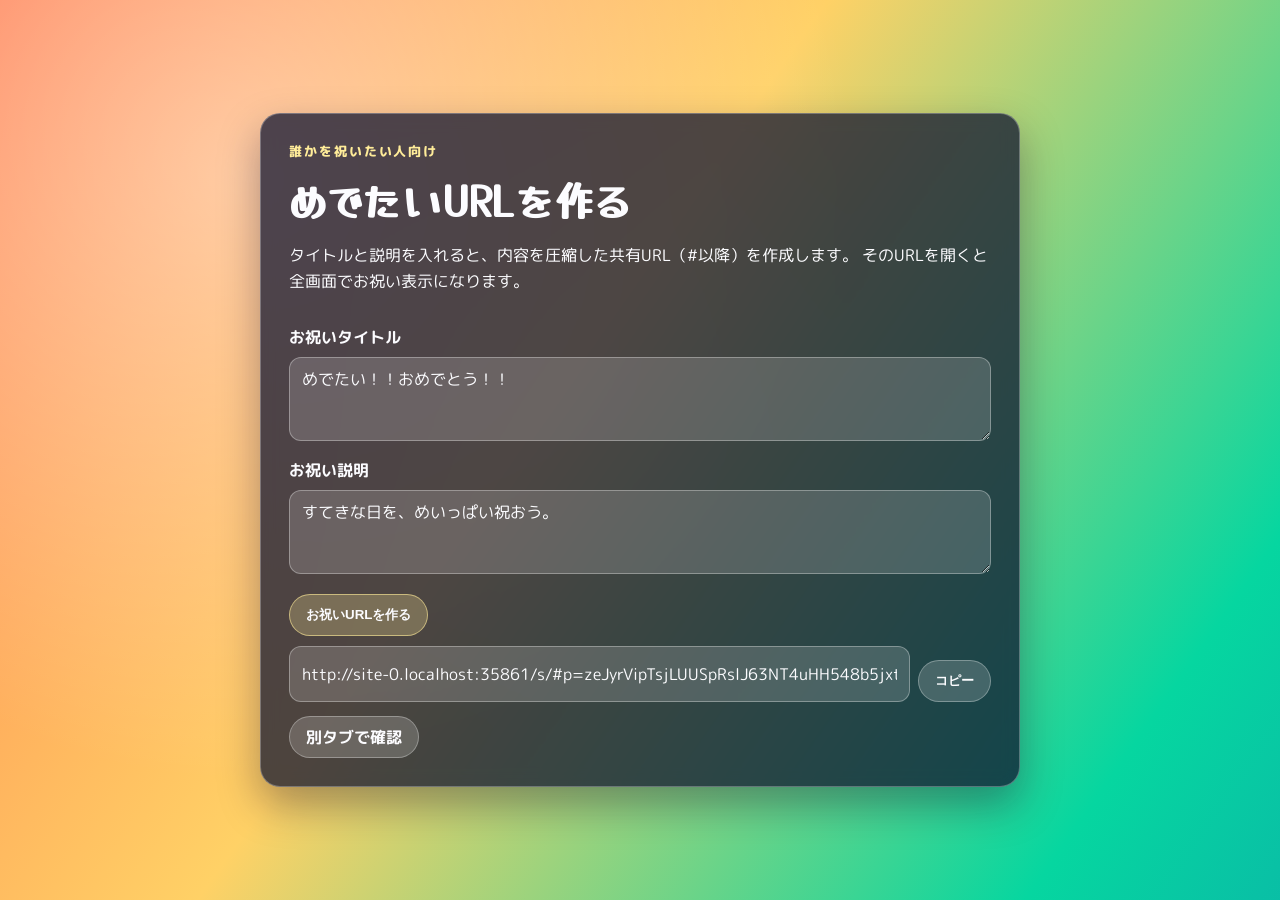
<file: index.html>
<!doctype html>
<html lang="ja">
  <head>
    <meta charset="UTF-8" />
    <meta name="viewport" content="width=device-width, initial-scale=1.0" />
    <title>おめでとう！</title>
    <meta name="description" content="あなたにおめでとうを伝えたい！" />
    <meta property="og:type" content="website" />
    <meta property="og:title" content="おめでとう！" />
    <meta property="og:description" content="あなたにおめでとうを伝えたい！" />
    <meta name="twitter:card" content="summary" />
    <meta name="twitter:title" content="おめでとう！" />
    <meta name="twitter:description" content="あなたにおめでとうを伝えたい！" />
    <link rel="preconnect" href="https://fonts.googleapis.com" />
    <link rel="preconnect" href="https://fonts.gstatic.com" crossorigin />
    <link
      href="https://fonts.googleapis.com/css2?family=M+PLUS+Rounded+1c:wght@400;700;800&family=Yusei+Magic&display=swap"
      rel="stylesheet"
    />
    <link rel="stylesheet" href="./styles.css" />
  </head>
  <body>
    <main id="app">
      <section id="launcher" class="screen">
        <div class="panel">
          <p class="eyebrow">誰かを祝いたい人向け</p>
          <h1>めでたいURLを作る</h1>
          <p class="description">
            タイトルと説明を入れると、内容を圧縮した共有URL（#以降）を作成します。
            そのURLを開くと全画面でお祝い表示になります。
          </p>

          <label class="label" for="titleInput">お祝いタイトル</label>
          <textarea
            id="titleInput"
            rows="2"
            maxlength="140"
            placeholder="例: 昇進おめでとう！！"
          ></textarea>

          <label class="label" for="descInput">お祝い説明</label>
          <textarea
            id="descInput"
            rows="2"
            maxlength="180"
            placeholder="例: すてきな日を、めいっぱい祝おう。"
          ></textarea>

          <button id="buildButton" class="button primary">お祝いURLを作る</button>

          <div class="urlRow">
            <input id="shareUrl" type="text" readonly placeholder="ここにURLが出ます" />
            <button id="copyButton" class="button">コピー</button>
          </div>
          <a id="previewLink" class="button ghost" href="#" target="_blank" rel="noreferrer"
            >別タブで確認</a
          >
        </div>
      </section>

      <section id="celebration" class="screen hidden" aria-live="polite">
        <div id="confettiLayer" aria-hidden="true"></div>
        <div class="celebrationContent">
          <p class="eyebrow">Congratulations!</p>
          <h2 id="celebrationMessage"></h2>
          <p id="celebrationDescription" class="description"></p>
        </div>
      </section>
    </main>

    <script type="module" src="./main.js"></script>
  </body>
</html>
</file>
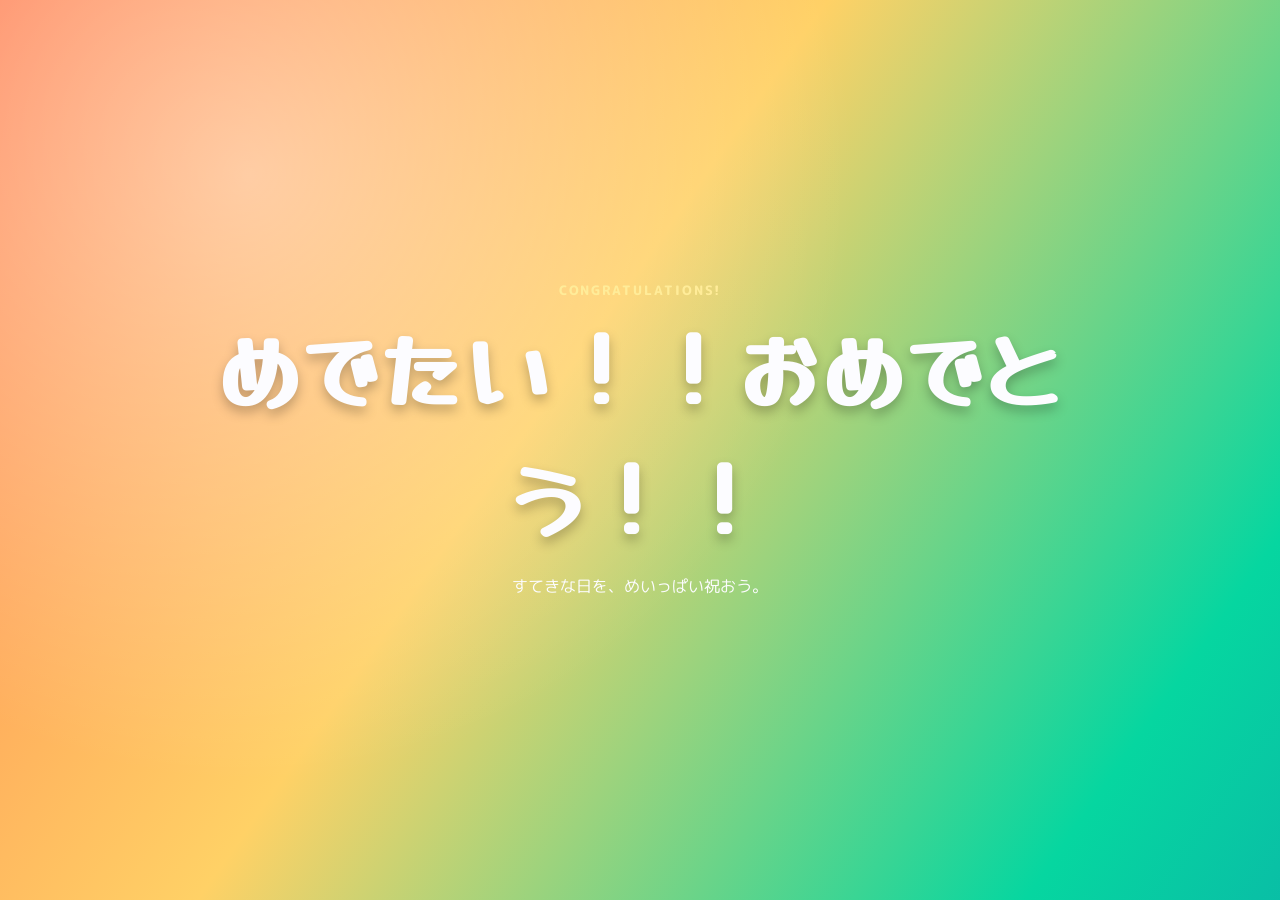
<file: s/index.html>
<!doctype html>
<html lang="ja">
  <head>
    <meta charset="UTF-8" />
    <meta name="viewport" content="width=device-width, initial-scale=1.0" />
    <title>おめでとう！</title>
    <meta name="description" content="あなたにおめでとうを伝えたい！" />
    <meta property="og:type" content="website" />
    <meta property="og:title" content="おめでとう！" />
    <meta property="og:description" content="あなたにおめでとうを伝えたい！" />
    <meta name="twitter:card" content="summary" />
    <meta name="twitter:title" content="おめでとう！" />
    <meta name="twitter:description" content="あなたにおめでとうを伝えたい！" />
    <link rel="preconnect" href="https://fonts.googleapis.com" />
    <link rel="preconnect" href="https://fonts.gstatic.com" crossorigin />
    <link
      href="https://fonts.googleapis.com/css2?family=M+PLUS+Rounded+1c:wght@400;700;800&family=Yusei+Magic&display=swap"
      rel="stylesheet"
    />
    <link rel="stylesheet" href="../styles.css" />
  </head>
  <body>
    <main id="app">
      <section id="celebration" class="screen hidden" aria-live="polite">
        <div id="confettiLayer" aria-hidden="true"></div>
        <div class="celebrationContent">
          <p class="eyebrow">Congratulations!</p>
          <h2 id="celebrationMessage"></h2>
          <p id="celebrationDescription" class="description"></p>
        </div>
      </section>
    </main>

    <script type="module" src="./main.js"></script>
  </body>
</html>
</file>
<file: styles.css>
:root {
  --bg-a: #ff7f50;
  --bg-b: #ffd166;
  --bg-c: #06d6a0;
  --bg-d: #118ab2;
  --text-main: #fcfcff;
  --text-dark: #1d1d2a;
  --panel-bg: rgba(15, 20, 48, 0.74);
  --panel-border: rgba(255, 255, 255, 0.28);
  --accent: #ffec99;
}

* {
  box-sizing: border-box;
}

html,
body {
  width: 100%;
  height: 100%;
  margin: 0;
  overflow: hidden;
  overscroll-behavior: none;
}

body {
  font-family: "M PLUS Rounded 1c", "Hiragino Kaku Gothic ProN", Meiryo, sans-serif;
  color: var(--text-main);
  background:
    radial-gradient(circle at 15% 15%, rgba(255, 255, 255, 0.45), transparent 35%),
    linear-gradient(125deg, var(--bg-a), var(--bg-b), var(--bg-c), var(--bg-d));
  background-size: 130% 130%;
  animation: wave 12s ease-in-out infinite alternate;
}

body.is-celebrating {
  touch-action: none;
}

@keyframes wave {
  from {
    background-position: 0% 30%;
  }
  to {
    background-position: 100% 70%;
  }
}

#app {
  width: 100%;
  height: 100%;
}

.screen {
  width: 100%;
  height: 100%;
  display: grid;
  place-items: center;
  padding: 24px;
}

.hidden {
  display: none;
}

.panel {
  width: min(760px, 100%);
  padding: 28px;
  border: 1px solid var(--panel-border);
  border-radius: 20px;
  background: var(--panel-bg);
  backdrop-filter: blur(8px);
  box-shadow: 0 18px 40px rgba(16, 10, 42, 0.35);
}

h1,
h2 {
  margin: 0;
  font-family: "Yusei Magic", "M PLUS Rounded 1c", sans-serif;
  letter-spacing: 0.03em;
}

h1 {
  margin-top: 8px;
  font-size: clamp(1.8rem, 3.2vw, 2.8rem);
}

h2 {
  font-size: clamp(2.2rem, 7vw, 5.8rem);
  text-align: center;
  text-shadow: 0 6px 12px rgba(0, 0, 0, 0.25);
}

.eyebrow {
  margin: 0;
  font-weight: 800;
  letter-spacing: 0.15em;
  text-transform: uppercase;
  font-size: 0.8rem;
  color: var(--accent);
}

.description {
  margin: 14px 0 20px;
  line-height: 1.6;
}

.label {
  display: inline-block;
  margin-top: 12px;
  margin-bottom: 8px;
  font-weight: 700;
}

textarea,
input[type="text"] {
  width: 100%;
  border: 1px solid rgba(255, 255, 255, 0.32);
  border-radius: 12px;
  background: rgba(255, 255, 255, 0.16);
  color: var(--text-main);
  padding: 10px 12px;
  font: inherit;
}

textarea::placeholder,
input[type="text"]::placeholder {
  color: rgba(255, 255, 255, 0.8);
}

textarea {
  resize: vertical;
  min-height: 84px;
  max-height: 160px;
}

.button {
  display: inline-flex;
  align-items: center;
  justify-content: center;
  border: 1px solid rgba(255, 255, 255, 0.3);
  border-radius: 999px;
  color: var(--text-main);
  text-decoration: none;
  background: rgba(255, 255, 255, 0.18);
  min-height: 42px;
  padding: 0 16px;
  margin-top: 14px;
  font-weight: 700;
  cursor: pointer;
  transition: transform 0.16s ease, background-color 0.16s ease;
}

.button:hover {
  transform: translateY(-1px);
  background: rgba(255, 255, 255, 0.28);
}

.button.primary {
  background: rgba(255, 236, 153, 0.25);
  border-color: rgba(255, 236, 153, 0.6);
}

.button.ghost {
  width: fit-content;
}

.urlRow {
  margin-top: 10px;
  display: grid;
  grid-template-columns: 1fr auto;
  gap: 8px;
}

#celebration {
  position: fixed;
  inset: 0;
  isolation: isolate;
}

.celebrationContent {
  position: relative;
  z-index: 2;
  width: min(1100px, 95%);
}

#celebration .description,
#celebration .eyebrow {
  text-align: center;
}

#confettiLayer {
  position: absolute;
  inset: 0;
  overflow: hidden;
  z-index: 1;
}

.confetti {
  position: absolute;
  top: -12%;
  left: calc(var(--left) * 1%);
  width: calc(var(--size) * 1px);
  height: calc(var(--size) * 0.48px);
  border-radius: 999px;
  opacity: 0.9;
  background: hsl(var(--hue) 95% 68%);
  transform: rotate(calc(var(--spin) * 1deg));
  animation: fall linear infinite;
  animation-duration: calc(var(--duration) * 1s);
  animation-delay: calc(var(--delay) * 1s);
}

.confetti.star {
  width: calc(var(--size) * 0.95px);
  height: calc(var(--size) * 0.95px);
  border-radius: 4px;
  transform: rotate(calc(var(--spin) * 1deg));
}

@keyframes fall {
  0% {
    transform: translate3d(0, 0, 0) rotate(calc(var(--spin) * 1deg));
  }
  100% {
    transform: translate3d(calc(var(--drift) * 1px), 120vh, 0) rotate(calc((var(--spin) + 400) * 1deg));
  }
}

@media (max-width: 640px) {
  .panel {
    padding: 22px 18px;
    border-radius: 16px;
  }

  .description {
    margin-bottom: 14px;
  }

  textarea {
    min-height: 74px;
  }
}
</file>
